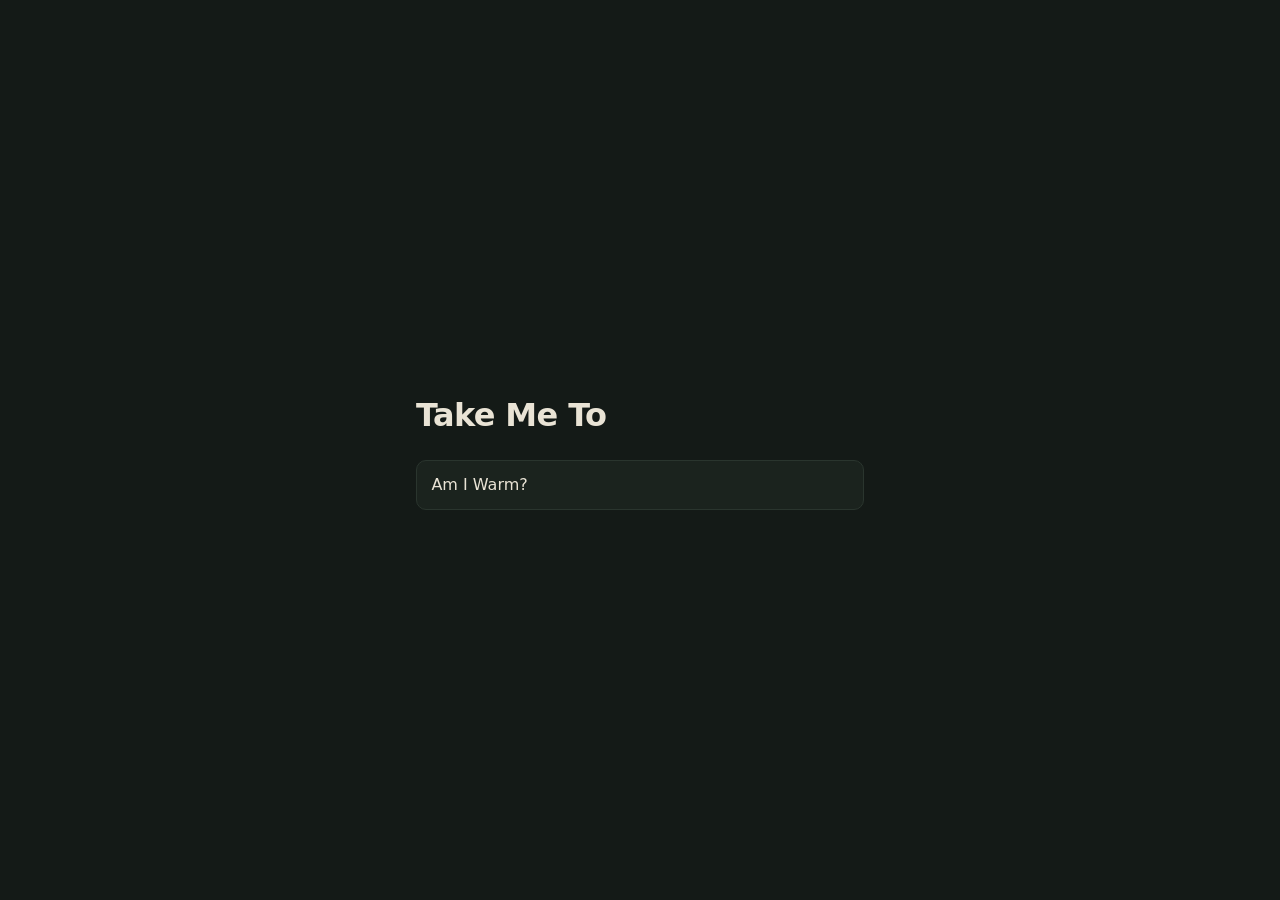
<file: index.html>
<!DOCTYPE html>
<html lang="en">
<head>
  <meta charset="UTF-8" />
  <meta name="viewport" content="width=device-width, initial-scale=1.0" />
  <title>tmt.page</title>
  <meta name="description" content="Take me to a tool." />
  <meta name="theme-color" content="#141a17" />
  <link rel="icon" href="data:image/svg+xml,<svg xmlns='http://www.w3.org/2000/svg' viewBox='0 0 100 100'><text y='.9em' font-size='90'>%E2%9E%A1%EF%B8%8F</text></svg>" />
  <style>
    * { box-sizing: border-box; }
    html, body { height: 100%; }
    body {
      margin: 0;
      display: grid;
      place-items: center;
      font: 16px/1.6 system-ui, -apple-system, "Segoe UI", Roboto, Helvetica, Arial, sans-serif;
      color: #e9e3d5;
      background: #141a17;
      padding: 2rem;
    }
    main { width: min(28rem, 90vw); }
    h1 { margin: 0 0 1.2rem; font-size: 2rem; letter-spacing: -0.02em; }
    ul { list-style: none; margin: 0; padding: 0; }
    li + li { margin-top: .5rem; }
    a {
      display: block;
      padding: .7rem .9rem;
      border: 1px solid #2a352e;
      border-radius: 10px;
      color: #e9e3d5;
      text-decoration: none;
      background: #1b231e;
    }
    a:hover { border-color: #d98a2b; color: #fff; }
  </style>
</head>
<body>
  <main>
    <h1>Take Me To</h1>
    <ul>
      <li><a href="/camping/">Am I Warm?</a></li>
    </ul>
  </main>
</body>
</html>
</file>
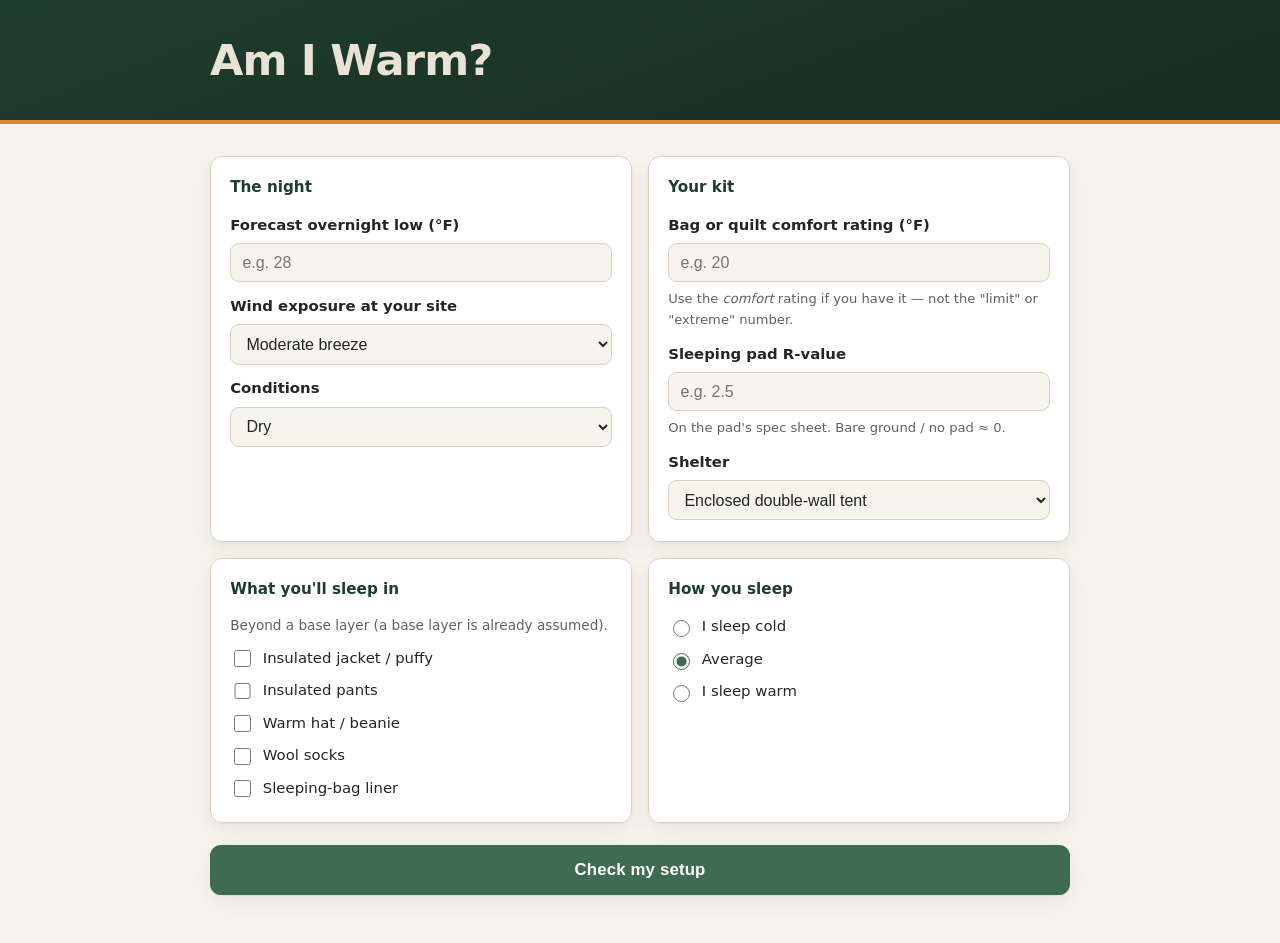
<file: camping/index.html>
<!DOCTYPE html>
<html lang="en">
<head>
  <meta charset="UTF-8" />
  <meta name="viewport" content="width=device-width, initial-scale=1.0" />
  <title>Am I Warm?</title>
  <meta name="description" content="Estimate the coldest temperature your camping sleep system will keep you comfortable, from your bag rating, pad R-value, shelter, and conditions." />
  <meta name="theme-color" content="#1f3d2f" />
  <link rel="icon" href="data:image/svg+xml,<svg xmlns='http://www.w3.org/2000/svg' viewBox='0 0 100 100'><text y='.9em' font-size='90'>%E2%9B%BA</text></svg>" />

  <!-- Open Graph -->
  <meta property="og:type" content="website" />
  <meta property="og:title" content="Am I Warm?" />
  <meta property="og:description" content="Estimate the coldest temperature your camping sleep system will keep you comfortable, from your bag rating, pad R-value, shelter, and conditions." />
  <meta property="og:url" content="https://tmt.page/camping/" />

  <!-- Google tag (gtag.js) — this page's own GA4 property -->
  <script async src="https://www.googletagmanager.com/gtag/js?id=G-5HM7FS5JFQ"></script>
  <script>
    window.dataLayer = window.dataLayer || [];
    function gtag(){dataLayer.push(arguments);}
    gtag('js', new Date());
    gtag('config', 'G-5HM7FS5JFQ');
  </script>

  <link rel="stylesheet" href="style.css" />
</head>
<body>
  <header class="site-header">
    <div class="wrap">
      <h1>Am I Warm?</h1>
    </div>
  </header>

  <main class="wrap">
    <form id="checker" novalidate>
      <div class="grid">
        <fieldset>
          <legend>The night</legend>

          <label for="forecastLow">Forecast overnight low (°F)
            <input type="number" id="forecastLow" name="forecastLow" inputmode="numeric" step="1" placeholder="e.g. 28" required />
          </label>

          <label for="wind">Wind exposure at your site
            <select id="wind" name="wind">
              <option value="0">Sheltered (trees, walls, a hollow)</option>
              <option value="2" selected>Moderate breeze</option>
              <option value="5">Exposed (ridge, open desert, above treeline)</option>
            </select>
          </label>

          <label for="conditions">Conditions
            <select id="conditions" name="conditions">
              <option value="0" selected>Dry</option>
              <option value="3">Damp / heavy dew</option>
              <option value="6">Wet / lots of condensation</option>
            </select>
          </label>
        </fieldset>

        <fieldset>
          <legend>Your kit</legend>

          <label for="bagRating">Bag or quilt comfort rating (°F)
            <input type="number" id="bagRating" name="bagRating" inputmode="numeric" step="1" placeholder="e.g. 20" required />
            <small>Use the <em>comfort</em> rating if you have it — not the "limit" or "extreme" number.</small>
          </label>

          <label for="padR">Sleeping pad R-value
            <input type="number" id="padR" name="padR" inputmode="decimal" step="0.1" placeholder="e.g. 2.5" required />
            <small>On the pad's spec sheet. Bare ground / no pad ≈ 0.</small>
          </label>

          <label for="shelter">Shelter
            <select id="shelter" name="shelter">
              <option value="tent2">Enclosed double-wall tent</option>
              <option value="tent1">Single-wall tent</option>
              <option value="bivy">Bivy sack</option>
              <option value="tarp">Tarp / floorless</option>
              <option value="hammock">Hammock</option>
              <option value="cowboy">Cowboy camping (no shelter)</option>
            </select>
          </label>
        </fieldset>

        <fieldset>
          <legend>What you'll sleep in</legend>
          <p class="hint">Beyond a base layer (a base layer is already assumed).</p>
          <div class="checks">
            <label class="check"><input type="checkbox" name="clothing" value="6" /> Insulated jacket / puffy</label>
            <label class="check"><input type="checkbox" name="clothing" value="4" /> Insulated pants</label>
            <label class="check"><input type="checkbox" name="clothing" value="4" /> Warm hat / beanie</label>
            <label class="check"><input type="checkbox" name="clothing" value="2" /> Wool socks</label>
            <label class="check"><input type="checkbox" name="clothing" value="6" /> Sleeping-bag liner</label>
          </div>
        </fieldset>

        <fieldset>
          <legend>How you sleep</legend>
          <div class="radios">
            <label class="radio"><input type="radio" name="sleeper" value="8" /> I sleep cold</label>
            <label class="radio"><input type="radio" name="sleeper" value="0" checked /> Average</label>
            <label class="radio"><input type="radio" name="sleeper" value="-8" /> I sleep warm</label>
          </div>
        </fieldset>
      </div>

      <button type="submit" id="run">Check my setup</button>
    </form>

    <section id="result" class="result" hidden aria-live="polite"></section>
  </main>

  <script src="app.js"></script>
</body>
</html>
</file>
<file: camping/style.css>
/* Will I Sleep Warm? — a small field tool. Plain CSS, no build step. */

:root {
  --pine: #1f3d2f;
  --pine-deep: #162c22;
  --moss: #3f6b52;
  --sand: #e9e3d5;
  --paper: #f7f4ee;
  --ink: #22271f;
  --muted: #5d6656;
  --amber: #d98a2b;
  --good: #2f7d4f;
  --warn: #c8871d;
  --bad: #b23b2e;
  --line: #d8d1c1;
  --radius: 12px;
  --shadow: 0 1px 2px rgba(0,0,0,.06), 0 8px 24px rgba(0,0,0,.06);
}

* { box-sizing: border-box; }

html { -webkit-text-size-adjust: 100%; }

body {
  margin: 0;
  font: 16px/1.6 system-ui, -apple-system, "Segoe UI", Roboto, Helvetica, Arial, sans-serif;
  color: var(--ink);
  background: var(--paper);
}

.wrap { width: min(860px, 92vw); margin-inline: auto; }

/* Header */
.site-header {
  background: linear-gradient(160deg, var(--pine) 0%, var(--pine-deep) 100%);
  color: var(--sand);
  padding: 1.6rem 0;
  border-bottom: 4px solid var(--amber);
}
.site-header h1 {
  margin: 0;
  font-size: clamp(1.9rem, 4vw, 2.7rem);
  letter-spacing: -0.02em;
}

/* Form */
main { padding: 2rem 0 3rem; }

.grid {
  display: grid;
  grid-template-columns: repeat(2, 1fr);
  gap: 1rem;
}

fieldset {
  border: 1px solid var(--line);
  border-radius: var(--radius);
  background: #fff;
  padding: 1.1rem 1.2rem 1.3rem;
  margin: 0;
  box-shadow: var(--shadow);
}
legend {
  /* float + full width pulls the legend out of the border so the card edge is
     unbroken and the title reads as a normal heading at the top of the card */
  float: left;
  width: 100%;
  padding: 0;
  margin: 0 0 .9rem;
  font-weight: 700;
  color: var(--pine);
  font-size: .95rem;
}
legend + * { clear: both; }

label {
  display: block;
  font-weight: 600;
  color: var(--ink);
  margin-top: .8rem;
  font-size: .93rem;
}
fieldset > label:first-of-type { margin-top: .2rem; }

input[type="number"], select {
  display: block;
  width: 100%;
  margin-top: .35rem;
  padding: .6rem .7rem;
  font-size: 1rem;
  color: var(--ink);
  background: var(--paper);
  border: 1px solid var(--line);
  border-radius: 9px;
  font-weight: 500;
}
input[type="number"]:focus, select:focus {
  outline: 2px solid var(--moss);
  outline-offset: 1px;
  background: #fff;
}

small {
  display: block;
  margin-top: .35rem;
  font-weight: 400;
  color: var(--muted);
  font-size: .82rem;
}
.hint { margin: .1rem 0 .6rem; color: var(--muted); font-size: .85rem; }

.checks, .radios { display: flex; flex-direction: column; gap: .55rem; }
.check, .radio {
  display: flex;
  align-items: center;
  gap: .55rem;
  margin: 0;
  font-weight: 500;
  cursor: pointer;
}
.check input, .radio input { width: 1.05rem; height: 1.05rem; accent-color: var(--moss); }

button#run {
  margin-top: 1.4rem;
  width: 100%;
  padding: .95rem 1rem;
  font-size: 1.05rem;
  font-weight: 700;
  letter-spacing: .01em;
  color: #fff;
  background: var(--moss);
  border: none;
  border-radius: 11px;
  cursor: pointer;
  box-shadow: var(--shadow);
  transition: background .15s ease, transform .05s ease;
}
button#run:hover { background: #35604a; }
button#run:active { transform: translateY(1px); }

/* Result */
.result {
  margin-top: 1.8rem;
  border-radius: var(--radius);
  overflow: hidden;
  box-shadow: var(--shadow);
  border: 1px solid var(--line);
  background: #fff;
}
.verdict {
  padding: 1.3rem 1.4rem;
  color: #fff;
}
.verdict.good { background: var(--good); }
.verdict.warn { background: var(--warn); }
.verdict.bad  { background: var(--bad); }
.verdict h2 { margin: 0 0 .25rem; font-size: 1.5rem; }
.verdict p { margin: 0; opacity: .95; }

.result-body { padding: 1.2rem 1.4rem 1.5rem; }

.numbers {
  display: flex;
  flex-wrap: wrap;
  gap: 1.4rem;
  padding-bottom: 1rem;
  border-bottom: 1px solid var(--line);
  margin-bottom: 1rem;
}
.stat .k { display: block; font-size: .78rem; text-transform: uppercase; letter-spacing: .1em; color: var(--muted); }
.stat .v { display: block; font-size: 1.7rem; font-weight: 800; color: var(--pine); line-height: 1.1; }
.stat .v small { display: inline; font-size: .9rem; font-weight: 600; color: var(--muted); }

h3.sub { margin: 1.1rem 0 .5rem; font-size: 1rem; color: var(--pine); }

ul.recs, ul.breakdown { margin: .3rem 0 0; padding-left: 1.1rem; }
ul.recs li { margin: .4rem 0; }
ul.breakdown { list-style: none; padding-left: 0; }
ul.breakdown li {
  display: flex;
  justify-content: space-between;
  gap: 1rem;
  padding: .35rem 0;
  border-bottom: 1px dashed var(--line);
  font-size: .92rem;
}
ul.breakdown .amt { font-variant-numeric: tabular-nums; font-weight: 700; white-space: nowrap; }
.amt.help { color: var(--good); }
.amt.hurt { color: var(--bad); }
.amt.zero { color: var(--muted); }

.err { color: var(--bad); font-weight: 600; padding: 1rem 1.4rem; margin: 0; }

main { padding-bottom: 3rem; }

@media (max-width: 620px) {
  .grid { grid-template-columns: 1fr; }
}
</file>
